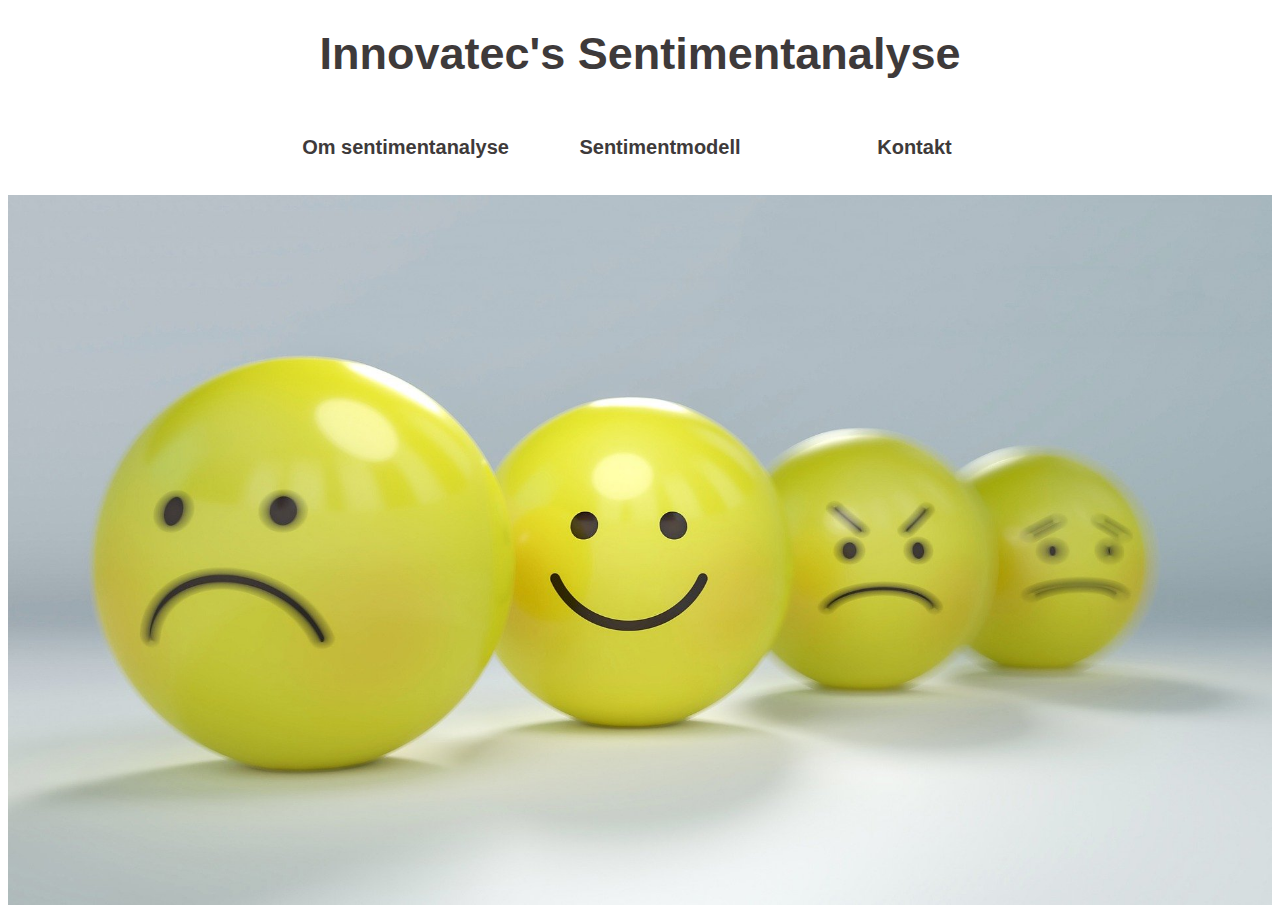
<file: src/main/webapp/index.html>
<!DOCTYPE html>
<html lang="no">
<head>
    <meta charset="UTF-8">
    <title>First Web Application</title>
    <link rel="stylesheet" href="css/styles.css">
</head>
<body>
    <div class="headerbox">
        <a class="header" href="index.html">
            <h1>Innovatec's Sentimentanalyse</h1>
        </a>
    </div>
    <div class="linkbox">
    <ul>
        <li><a class="header" href="aboutSentiment.html"><h3>Om sentimentanalyse</h3></a></li>
        <li><a class="header" href="predict.jsp"><h3>Sentimentmodell</h3></a></li>
        <li><a class="header" href="contact.html"><h3>Kontakt</h3></a></li>
    </ul>
    </div>
    <div class="imgbox">
        <img class="center-fit" src='resources/sentiment_analysis.jpg' alt="smiley faces">
    </div>
</body>
</html>
</file>
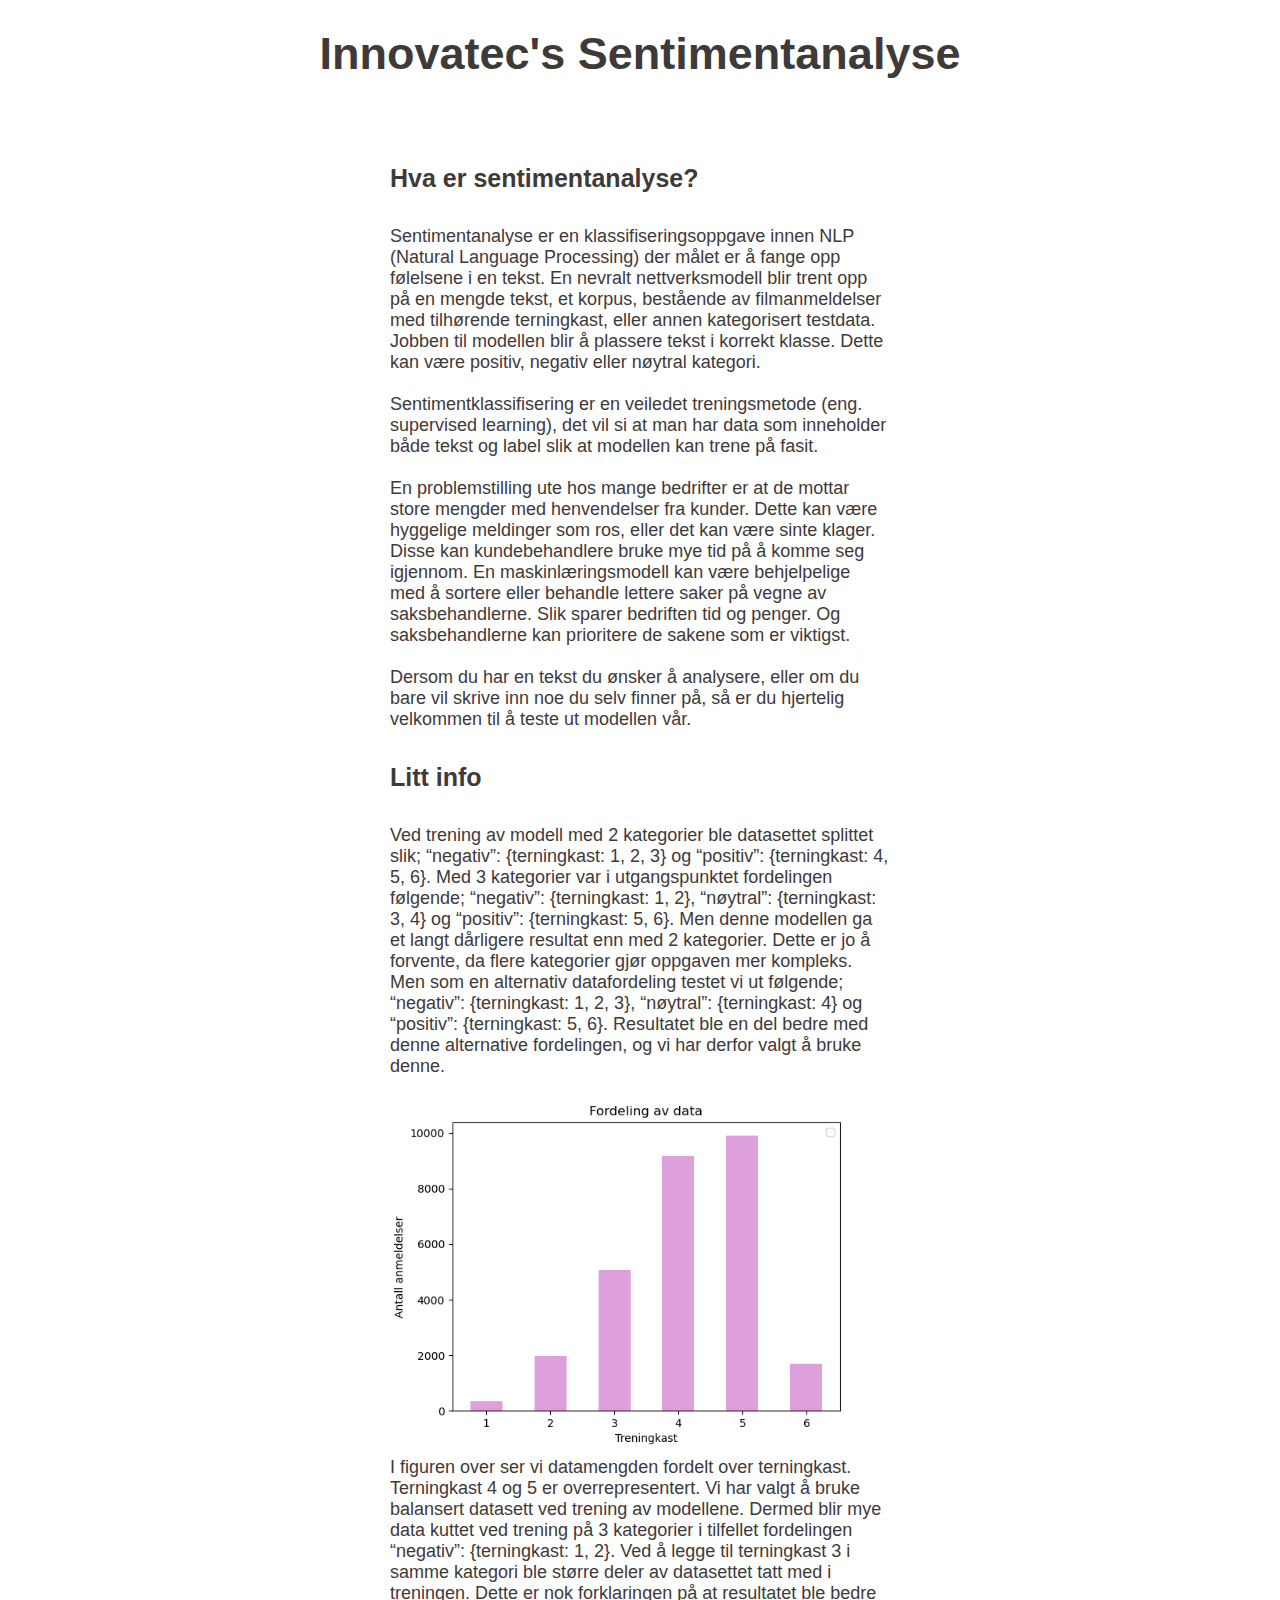
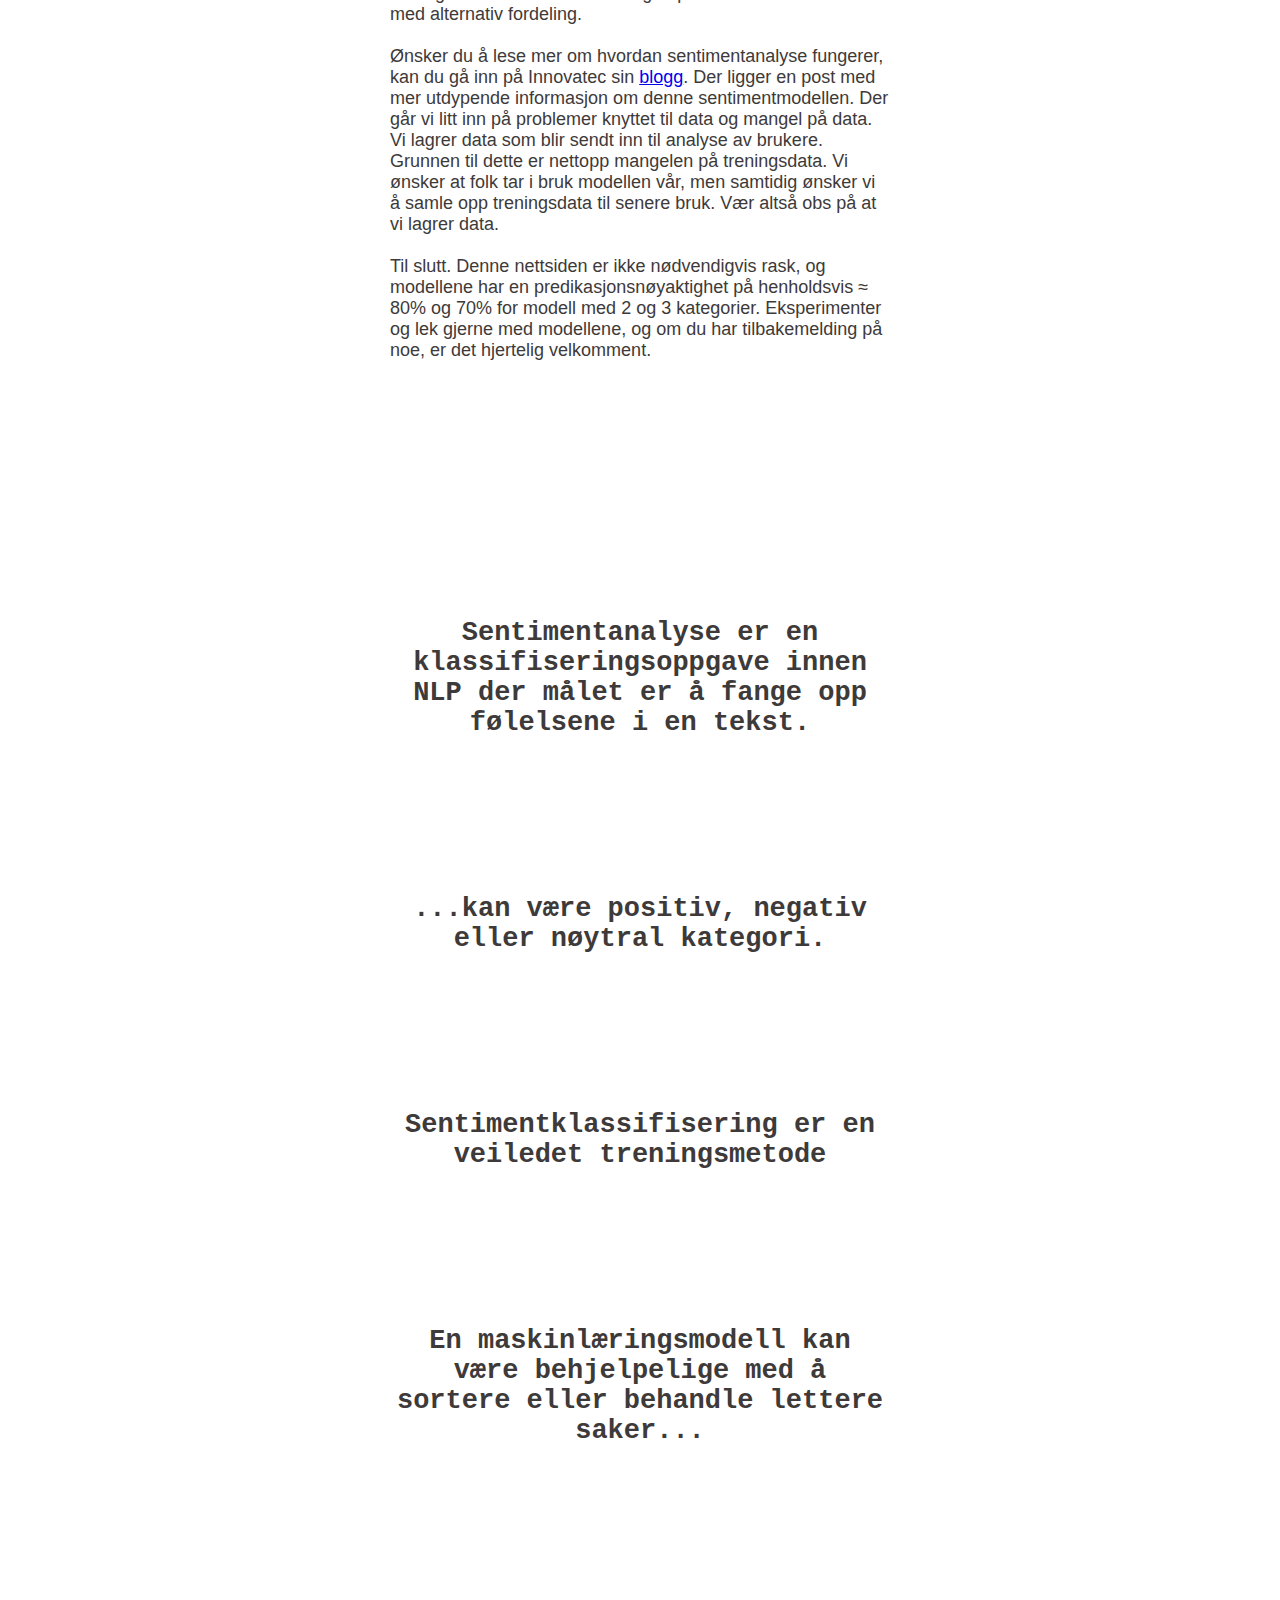
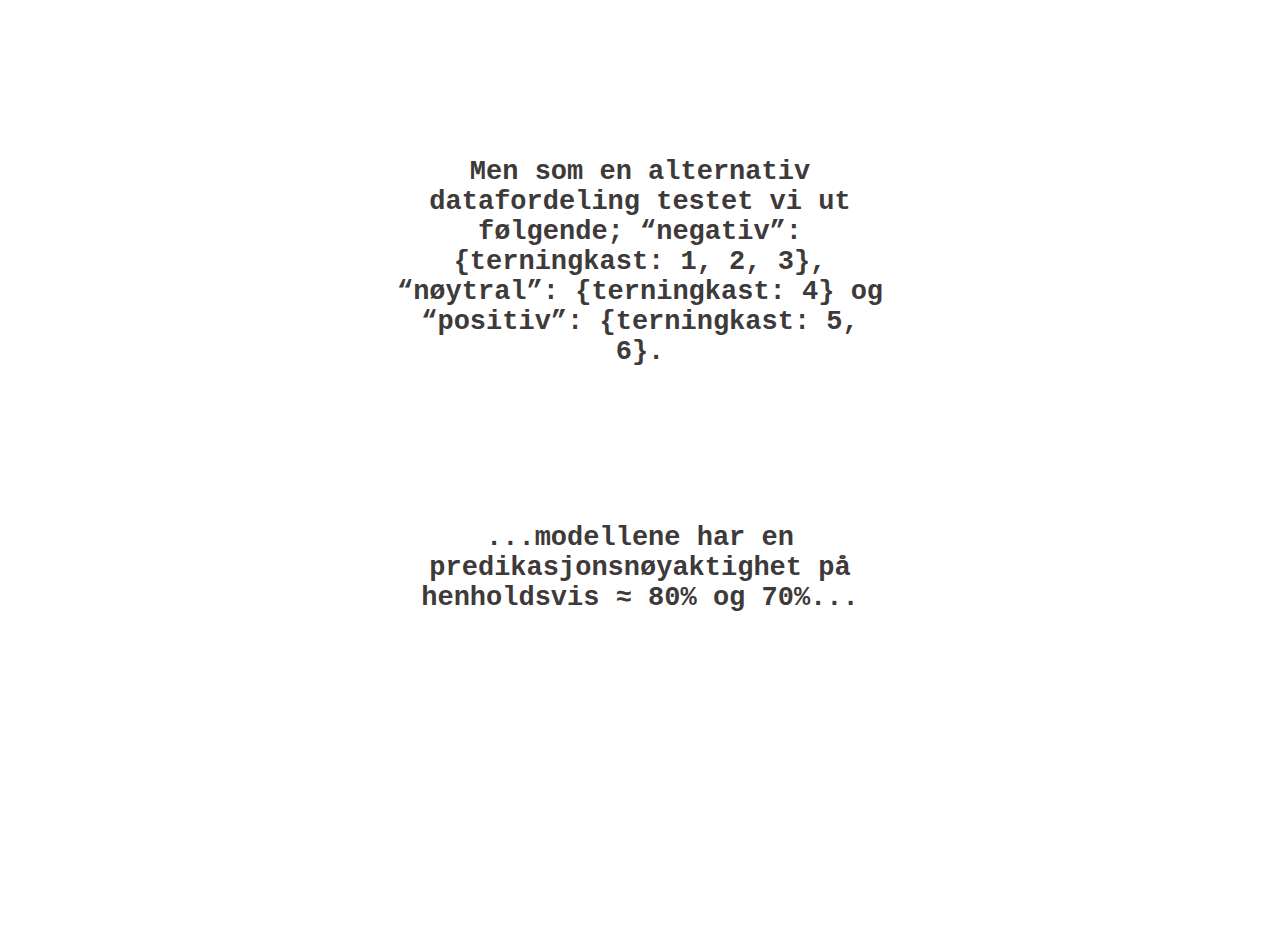
<file: src/main/webapp/aboutSentiment.html>
<!DOCTYPE html>
<html lang="no">
<head>
    <meta charset="UTF-8">
    <title>Sentiment</title>
    <link rel="stylesheet" href="css/styles.css">
</head>
<body>
    <div class="headerbox">
        <a class="header" href="index.html">
            <h1>Innovatec's Sentimentanalyse</h1>
        </a>
    </div>
    <div class="wrapper">
        <div class="textbox1">
            <h4>Hva er sentimentanalyse?</h4>
            <p>
                Sentimentanalyse er en klassifiseringsoppgave innen NLP (Natural Language Processing) der målet er å fange opp følelsene i en tekst. En nevralt nettverksmodell blir trent opp på en mengde tekst, et korpus, bestående av filmanmeldelser med tilhørende terningkast, eller annen kategorisert testdata. Jobben til modellen blir å plassere tekst i korrekt klasse. Dette kan være positiv, negativ eller nøytral kategori.
                <br>
                <br>
                Sentimentklassifisering er en veiledet treningsmetode (eng. supervised learning), det vil si at man har data som inneholder både tekst og label slik at modellen kan trene på fasit.
                <br>
                <br>
                En problemstilling ute hos mange bedrifter er at de mottar store mengder med henvendelser fra kunder. Dette kan være hyggelige meldinger som ros, eller det kan være sinte klager. Disse kan kundebehandlere bruke mye tid på å komme seg igjennom. En maskinlæringsmodell kan være behjelpelige med å sortere eller behandle lettere saker på vegne av saksbehandlerne. Slik sparer bedriften tid og penger. Og saksbehandlerne kan prioritere de sakene som er viktigst.
                <br>
                <br>
                Dersom du har en tekst du ønsker å analysere, eller om du bare vil skrive inn noe du selv finner på, så er du hjertelig velkommen til å teste ut modellen vår.
            </p>
            <h4>Litt info</h4>
            <p>
                Ved trening av modell med 2 kategorier ble datasettet splittet slik; “negativ”: {terningkast: 1, 2, 3} og “positiv”: {terningkast: 4, 5, 6}. Med 3 kategorier var i utgangspunktet fordelingen følgende; “negativ”: {terningkast: 1, 2}, “nøytral”: {terningkast: 3, 4} og “positiv”: {terningkast: 5, 6}. Men denne modellen ga et langt dårligere resultat enn med 2 kategorier. Dette er jo å forvente, da flere kategorier gjør oppgaven mer kompleks. Men som en alternativ datafordeling testet vi ut følgende; “negativ”: {terningkast: 1, 2, 3}, “nøytral”: {terningkast: 4} og “positiv”: {terningkast: 5, 6}. Resultatet ble en del bedre med denne alternative fordelingen, og vi har derfor valgt å bruke denne.
                <img class="center-fit" src='resources/datafordeling_sentiment.png' alt="learning">
                I figuren over ser vi datamengden fordelt over terningkast. Terningkast 4 og 5 er overrepresentert. Vi har valgt å bruke balansert datasett ved trening av modellene. Dermed blir mye data kuttet ved trening på 3 kategorier i tilfellet fordelingen “negativ”: {terningkast: 1, 2}. Ved å legge til terningkast 3 i samme kategori ble større deler av datasettet tatt med i treningen. Dette er nok forklaringen på at resultatet ble bedre med alternativ fordeling.
                <br>
                <br>
                Ønsker du å lese mer om hvordan sentimentanalyse fungerer, kan du gå inn på Innovatec sin <a href="https://innovatec.ai">blogg</a>. Der ligger en post med mer utdypende informasjon om denne sentimentmodellen.  Der går vi litt inn på problemer knyttet til data og mangel på data. Vi lagrer data som blir sendt inn til analyse av brukere. Grunnen til dette er nettopp mangelen på treningsdata. Vi ønsker at folk tar i bruk modellen vår, men samtidig ønsker vi å samle opp treningsdata til senere bruk. Vær altså obs på at vi lagrer data.
                <br>
                <br>
                Til slutt. Denne nettsiden er ikke nødvendigvis rask, og modellene har en predikasjonsnøyaktighet på henholdsvis ≈ 80% og 70% for modell med 2 og 3 kategorier. Eksperimenter og lek gjerne med modellene, og om du har tilbakemelding på noe, er det hjertelig velkomment.
            </p>
        </div>
        <div class="textbox2">
            <h2></h2>
            <br>
            <br>
            <h2>Sentimentanalyse er en klassifiseringsoppgave innen NLP der målet er å fange opp følelsene i en tekst.</h2>
            <br>
            <br>
            <h2>...kan være positiv, negativ eller nøytral kategori.</h2>
            <br>
            <br>
            <h2>Sentimentklassifisering er en veiledet treningsmetode</h2>
            <br>
            <br>
            <h2>En maskinlæringsmodell kan være behjelpelige med å sortere eller behandle lettere saker...</h2>
            <br>
            <br>
            <h2></h2>
            <br>
            <br>
            <h2>Men som en alternativ datafordeling testet vi ut følgende; “negativ”: {terningkast: 1, 2, 3}, “nøytral”: {terningkast: 4} og “positiv”: {terningkast: 5, 6}.</h2>
            <br>
            <br>
            <h2>...modellene har en predikasjonsnøyaktighet på henholdsvis ≈ 80% og 70%...</h2>
            <br>
            <br>
            <h2></h2>
        </div>
    </div>
</body>
</html>
</file>
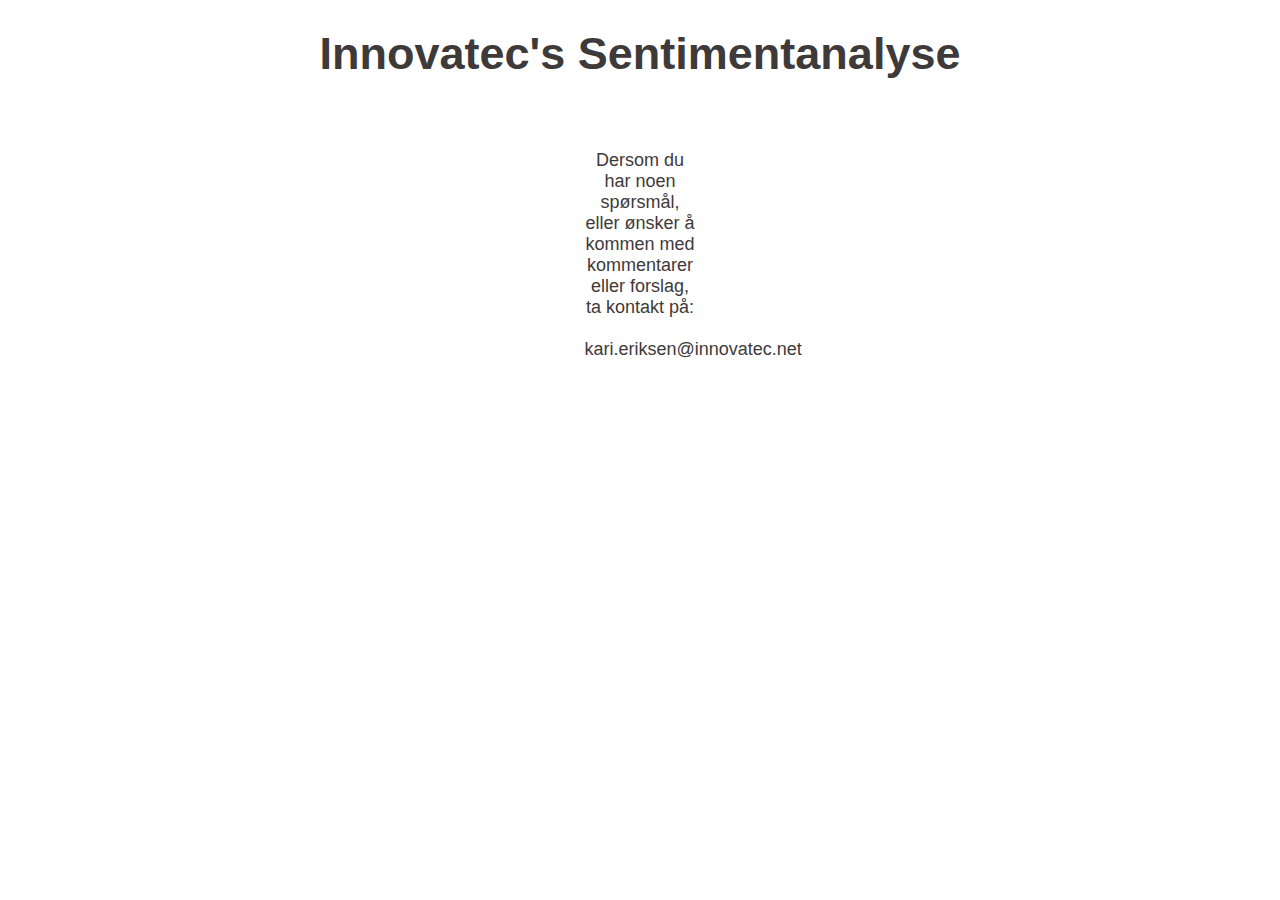
<file: src/main/webapp/contact.html>
<!DOCTYPE html>
<html lang="no">
<head>
  <meta charset="UTF-8">
  <title>First Web Application</title>
  <link rel="stylesheet" href="css/styles.css">
</head>
<body>
<div class="headerbox">
  <a class="header" href="index.html">
    <h1>Innovatec's Sentimentanalyse</h1>
  </a>
</div>
<div class="wrapper">
  <p style="margin: 50px 450px;">
    Dersom du har noen spørsmål, eller ønsker å kommen med kommentarer eller forslag, ta kontakt på:
    <br>
    <br>
    kari.eriksen@innovatec.net
    <br>
    <br>
  </p>
</div>
</body>
</html>
</file>
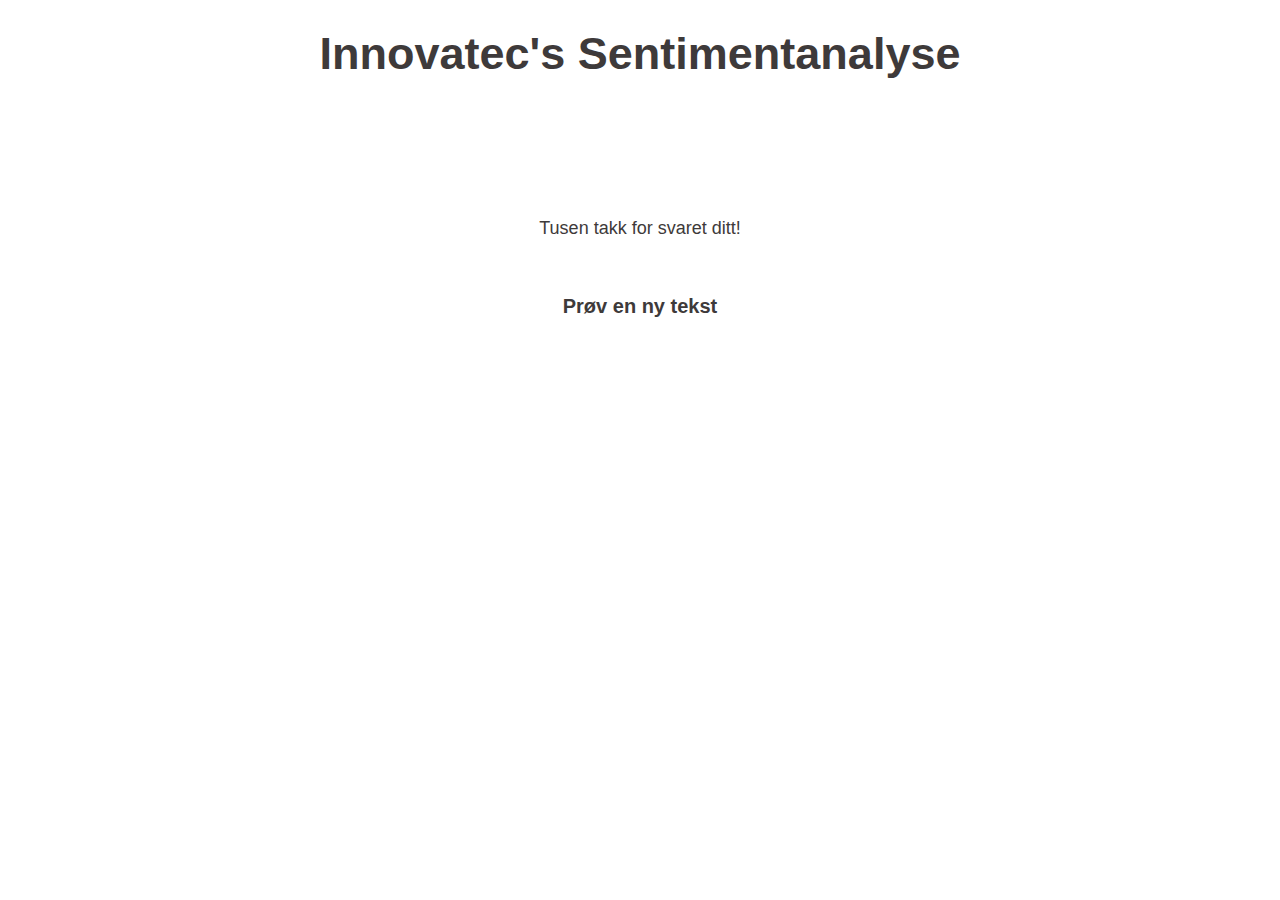
<file: src/main/webapp/response.html>
<!DOCTYPE html>
<html lang="en">
<head>
    <meta charset="UTF-8">
    <title>Sentiment</title>
    <link rel="stylesheet" href="css/styles.css">
</head>
<body>
<div class="headerbox">
    <a class="header" href="index.html">
        <h1>Innovatec's Sentimentanalyse</h1>
    </a>
</div>
<div class="wrapper">
    <p style="padding-top: 100px">
        Tusen takk for svaret ditt!
    </p>
    <br>
    <a class="header" href="predict.jsp"><h3>Prøv en ny tekst</h3></a>
</div>
</body>
</html>
</file>
<file: src/main/webapp/css/styles.css>
body {
    font-family: Arial, Serif;
    color: #3e3a3a;
}
h1 {
    font-size: 45px;
    margin: 0 auto;
    text-align: center;
}
h2 {
    font-family: monospace;
    font-size: 27px;
    padding-bottom: 75px;
}
h3 {
    font-size: 20px;
}
h4 {
    font-size: 25px;
}
p {
    font-size: 18px;
}
a.header {
    color: #3e3a3a;
    text-decoration: none;
}
ul {
    text-align: center;
}
ul li{
    display: inline-block;
    list-style-type: none;
    width: 250px;
}
form {
    text-align: center;
}
.headerbox {
    padding: 20px;
}
.linkbox {
    padding: unset;
    height: 100%;
}
.wrapper {
    margin: 0 auto;
    text-align: center;
    width: 80%;
}
.textbox1 {
    display: inline-block;
    height: auto;
    padding: 3%;
    text-align: left;
    width: 500px;
}
.textbox2 {
    display: inline-block;
    height: auto;
    padding: 3%;
    width: 500px;
}
.imgbox {
    display: grid;
    height: 100%;
}
.center-fit {
    max-width: 100%;
    max-height: 100vh;
    margin: auto;
}
</file>
